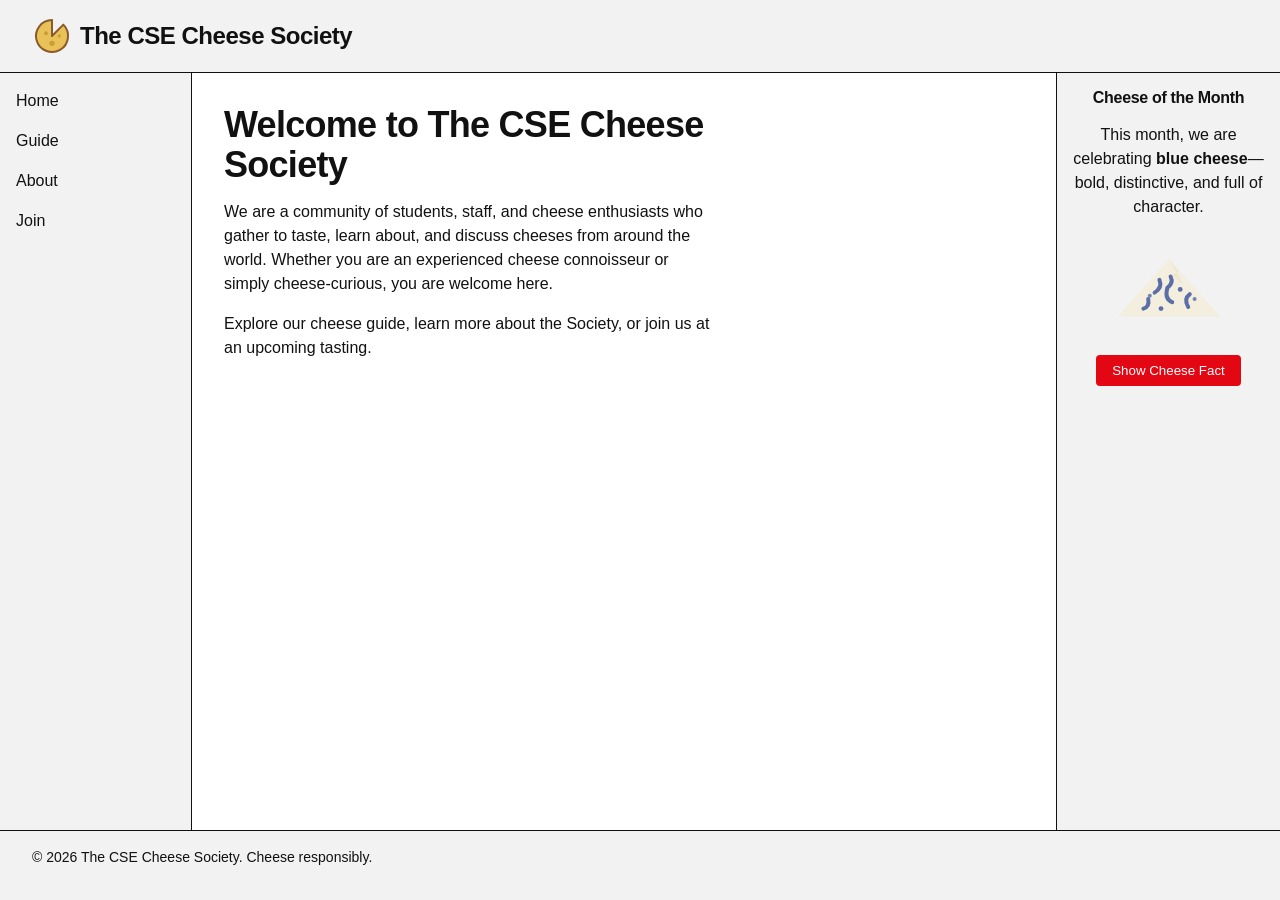
<file: index.html>
<!DOCTYPE html>
<html lang="en">
<head>
  <meta charset="utf-8">
  <meta name="viewport" content="width=device-width, initial-scale=1">
  <title>The CSE Cheese Society</title>
  <meta name="description" content="The CSE Cheese Society — a community of cheese enthusiasts at CSE. Taste, learn, and discuss cheeses from around the world.">
  <link rel="stylesheet" href="styles/tokens.css">
  <link rel="stylesheet" href="styles/global.css">
  <link rel="stylesheet" href="styles/site.css">
  <link rel="stylesheet" href="styles/home.css">
</head>
<body>
  <header>
    <div class="logo">
      <img src="images/logo.svg" alt="CSE Cheese Society logo">
      <h1>The CSE Cheese Society</h1>
    </div>
  </header>

  <nav>
    <ul>
      <li><a href="index.html">Home</a></li>
      <li><a href="guide/index.html">Guide</a></li>
      <li><a href="about.html">About</a></li>
      <li><a href="join.html">Join</a></li>
    </ul>
  </nav>

  <main>
    <h2>Welcome to The CSE Cheese Society</h2>
    <p>We are a community of students, staff, and cheese enthusiasts who gather to taste, learn about, and discuss cheeses from around the world. Whether you are an experienced cheese connoisseur or simply cheese-curious, you are welcome here.</p>
    <p>Explore our cheese guide, learn more about the Society, or join us at an upcoming tasting.</p>
  </main>

  <aside>
    <h3>Cheese of the Month</h3>
    <p>This month, we are celebrating <strong>blue cheese</strong>—bold, distinctive, and full of character.</p>
    <img src="images/cheese-blue.svg" alt="Blue cheese illustration" class="cheese-month">
    <button commandfor="cheese-fact" command="toggle-popover" class="fact-btn">
      Show Cheese Fact
    </button>
    <div id="cheese-fact" popover>
      <p><strong>Cheese Fact:</strong> Cheese is one of the world's oldest prepared foods, with evidence of cheesemaking dating back thousands of years.</p>
    </div>
  </aside>

  <footer>
    <p>&copy; 2026 The CSE Cheese Society. Cheese responsibly.</p>
  </footer>
</body>
</html>
</file>
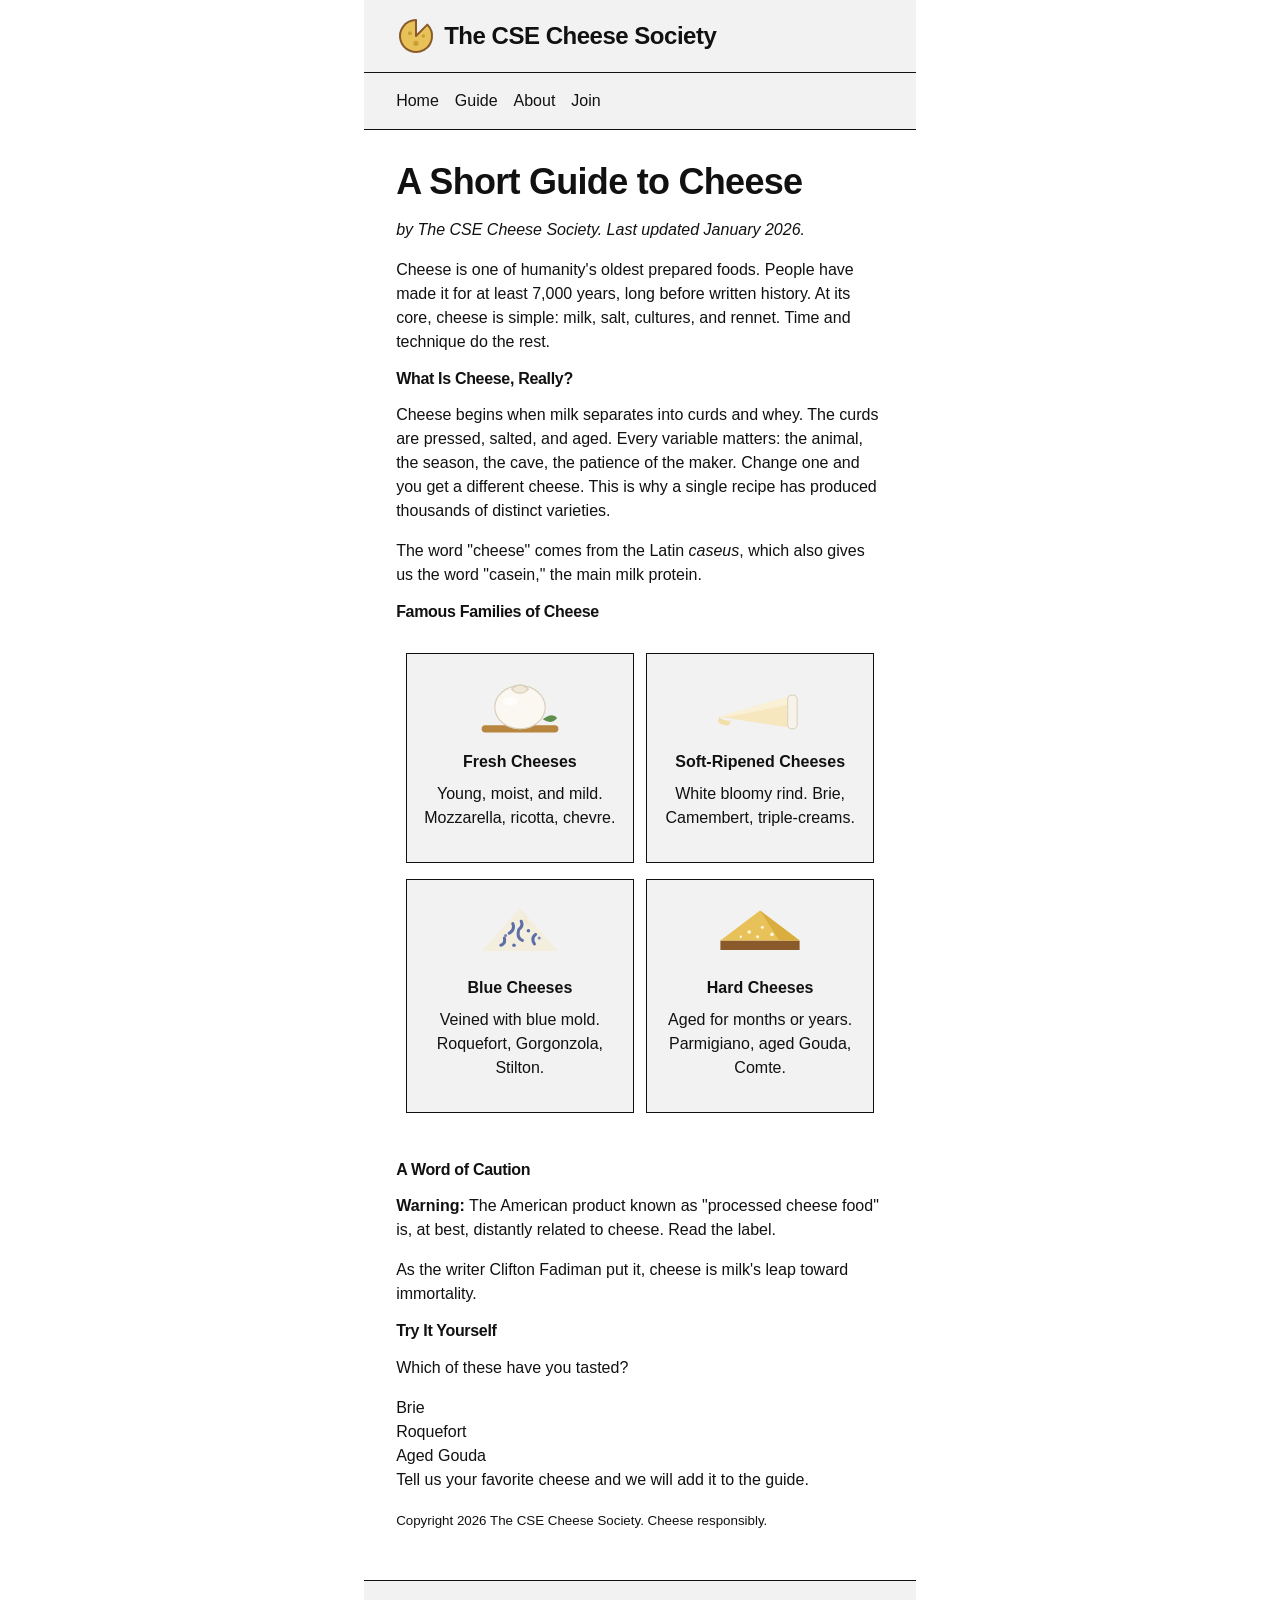
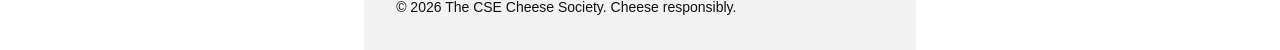
<file: guide/index.html>
<!DOCTYPE html>
<html lang="en">
<head>
  <meta charset="utf-8">
  <meta name="viewport" content="width=device-width, initial-scale=1">
  <title>A Short Guide to Cheese — CSE Cheese Society</title>
  <meta name="description" content="A short guide to cheese by The CSE Cheese Society — fresh, soft-ripened, blue, and hard cheeses.">
  <link rel="stylesheet" href="../styles/tokens.css">
  <link rel="stylesheet" href="../styles/global.css">
  <link rel="stylesheet" href="../styles/site.css">
  <link rel="stylesheet" href="../styles/guide.css">
</head>
<body>
  <header>
    <div class="logo">
      <img src="../images/logo.svg" alt="CSE Cheese Society logo">
      <h1>The CSE Cheese Society</h1>
    </div>
  </header>

  <nav>
    <ul>
      <li><a href="../index.html">Home</a></li>
      <li><a href="index.html">Guide</a></li>
      <li><a href="../about.html">About</a></li>
      <li><a href="../join.html">Join</a></li>
    </ul>
  </nav>

  <main>
    <h2>A Short Guide to Cheese</h2>
    <p><em>by The CSE Cheese Society. Last updated January 2026.</em></p>

    <p>Cheese is one of humanity's oldest prepared foods. People have made it for at least 7,000 years, long before written history. At its core, cheese is simple: milk, salt, cultures, and rennet. Time and technique do the rest.</p>

    <h3>What Is Cheese, Really?</h3>
    <p>Cheese begins when milk separates into curds and whey. The curds are pressed, salted, and aged. Every variable matters: the animal, the season, the cave, the patience of the maker. Change one and you get a different cheese. This is why a single recipe has produced thousands of distinct varieties.</p>
    <p>The word "cheese" comes from the Latin <em>caseus</em>, which also gives us the word "casein," the main milk protein.</p>

    <h3>Famous Families of Cheese</h3>

    <div class="family-grid">
      <div class="family-card">
        <img src="../images/cheese-fresh.svg" alt="Fresh cheese illustration" class="family-image" id="img-fresh">
        <h4><a href="fresh.html">Fresh Cheeses</a></h4>
        <p>Young, moist, and mild. Mozzarella, ricotta, chevre.</p>
      </div>

      <div class="family-card">
        <img src="../images/cheese-soft.svg" alt="Soft-ripened cheese illustration" class="family-image" id="img-soft">
        <h4><a href="soft.html">Soft-Ripened Cheeses</a></h4>
        <p>White bloomy rind. Brie, Camembert, triple-creams.</p>
      </div>

      <div class="family-card">
        <img src="../images/cheese-blue.svg" alt="Blue cheese illustration" class="family-image" id="img-blue">
        <h4><a href="blue.html">Blue Cheeses</a></h4>
        <p>Veined with blue mold. Roquefort, Gorgonzola, Stilton.</p>
      </div>

      <div class="family-card">
        <img src="../images/cheese-hard.svg" alt="Hard cheese illustration" class="family-image" id="img-hard">
        <h4><a href="hard.html">Hard Cheeses</a></h4>
        <p>Aged for months or years. Parmigiano, aged Gouda, Comte.</p>
      </div>
    </div>

    <h3>A Word of Caution</h3>
    <p><strong>Warning:</strong> The American product known as "processed cheese food" is, at best, distantly related to cheese. Read the label.</p>

    <p>As the writer Clifton Fadiman put it, cheese is milk's leap toward immortality.</p>

    <h3>Try It Yourself</h3>
    <p>Which of these have you tasted?</p>
    <ul>
      <li>Brie</li>
      <li>Roquefort</li>
      <li>Aged Gouda</li>
    </ul>
    <p>Tell us your favorite cheese and we will add it to the guide.</p>

    <p><small>Copyright 2026 The CSE Cheese Society. Cheese responsibly.</small></p>
  </main>

  <footer>
    <p>&copy; 2026 The CSE Cheese Society. Cheese responsibly.</p>
  </footer>
</body>
</html>
</file>
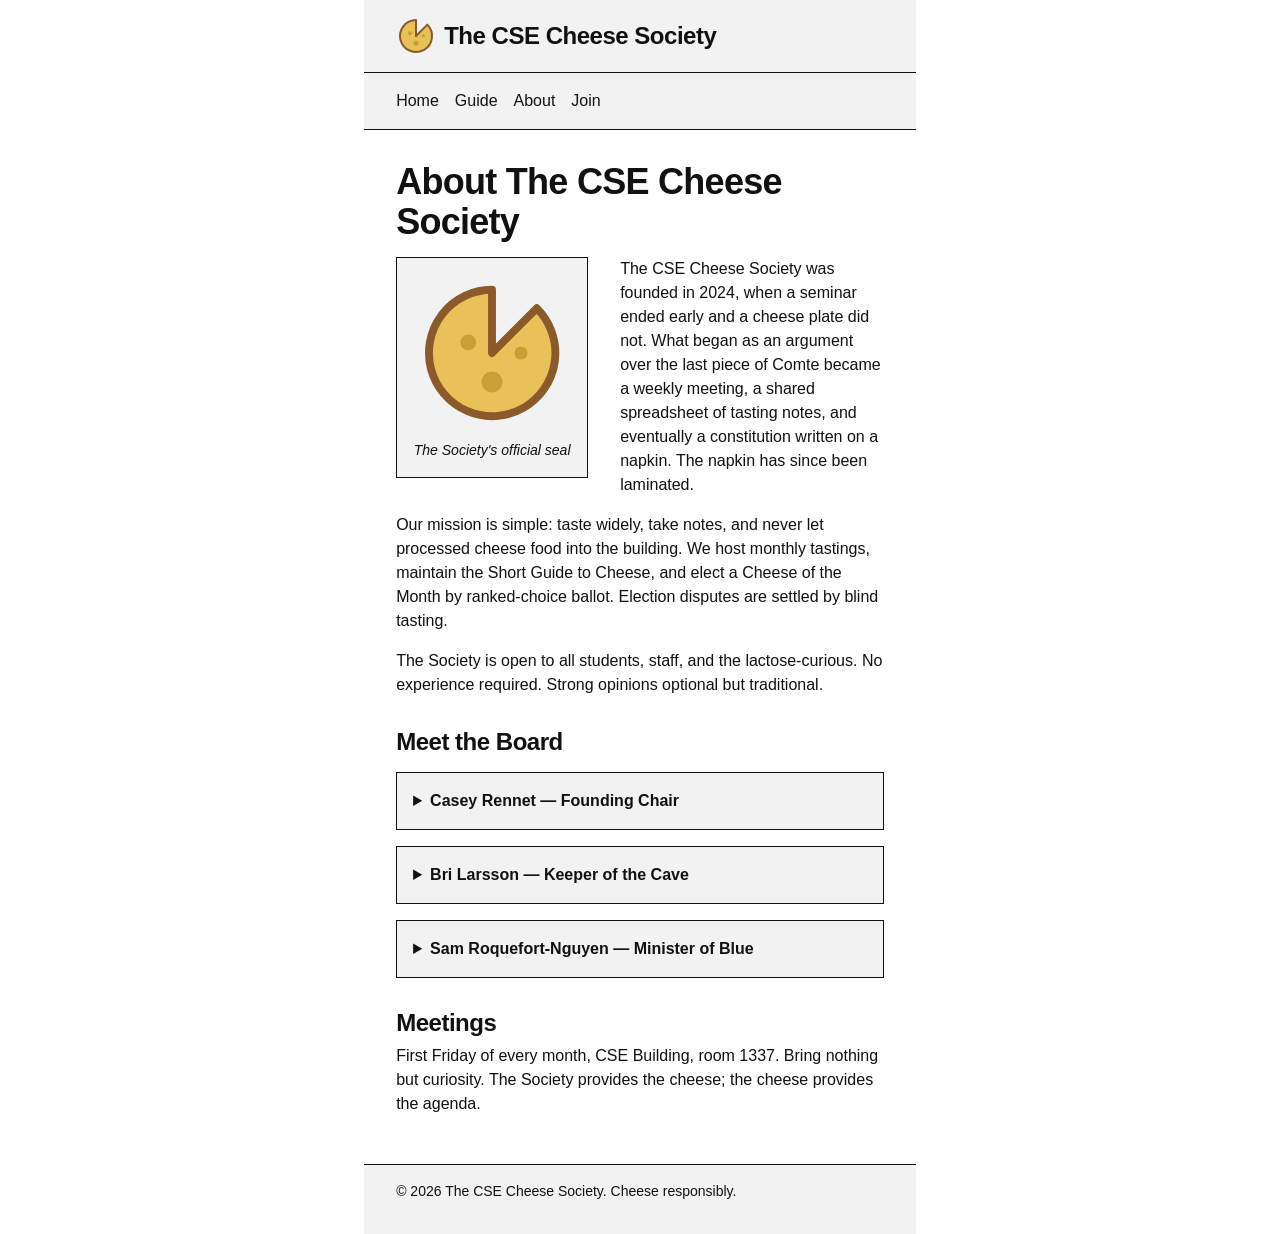
<file: about.html>
<!DOCTYPE html>
<html lang="en">
<head>
  <meta charset="utf-8">
  <meta name="viewport" content="width=device-width, initial-scale=1">
  <title>About The CSE Cheese Society</title>
  <meta name="description" content="About The CSE Cheese Society — history, mission, and the board members.">
  <link rel="stylesheet" href="styles/tokens.css">
  <link rel="stylesheet" href="styles/global.css">
  <link rel="stylesheet" href="styles/site.css">
  <link rel="stylesheet" href="styles/about.css">
</head>
<body>
  <header>
    <div class="logo">
      <img src="images/logo.svg" alt="CSE Cheese Society logo">
      <h1>The CSE Cheese Society</h1>
    </div>
  </header>

  <nav>
    <ul>
      <li><a href="index.html">Home</a></li>
      <li><a href="guide/index.html">Guide</a></li>
      <li><a href="about.html">About</a></li>
      <li><a href="join.html">Join</a></li>
    </ul>
  </nav>

  <main>
    <article>
      <h2>About The CSE Cheese Society</h2>

      <figure class="float-figure">
        <img src="images/logo.svg" alt="CSE Cheese Society logo" class="logo-about">
        <figcaption>The Society's official seal</figcaption>
      </figure>

      <p>The CSE Cheese Society was founded in 2024, when a seminar ended early and a cheese plate did not. What began as an argument over the last piece of Comte became a weekly meeting, a shared spreadsheet of tasting notes, and eventually a constitution written on a napkin. The napkin has since been laminated.</p>

      <p>Our mission is simple: taste widely, take notes, and never let processed cheese food into the building. We host monthly tastings, maintain the Short Guide to Cheese, and elect a Cheese of the Month by ranked-choice ballot. Election disputes are settled by blind tasting.</p>

      <p>The Society is open to all students, staff, and the lactose-curious. No experience required. Strong opinions optional but traditional.</p>

      <h3>Meet the Board</h3>

      <details>
        <summary><strong>Casey Rennet</strong> — Founding Chair</summary>
        <p>Casey once drove four hours for a cheese that turned out to be sold out, and describes the trip as "still worth it." Responsible for the napkin constitution. Favorite family: hard. Favorite cheese: a five-year Gouda "that changed my life."</p>
      </details>

      <details>
        <summary><strong>Bri Larsson</strong> — Keeper of the Cave</summary>
        <p>Bri manages the Society's aging fridge (a mini-fridge, lovingly mislabeled "THE CAVE") and its strict humidity log. Favorite family: soft-ripened. Position on rinds: eat them, always, no exceptions.</p>
      </details>

      <details>
        <summary><strong>Sam Roquefort-Nguyen</strong> — Minister of Blue</summary>
        <p>Sam claims no relation to the village of Roquefort-sur-Soulzon but has never provided documentation either way. Runs the annual "Blue Cheese Amnesty" where skeptics get one supervised second chance. Favorite cheese: Stilton, at midnight, with port.</p>
      </details>

      <h3>Meetings</h3>
      <p>First Friday of every month, CSE Building, room 1337. Bring nothing but curiosity. The Society provides the cheese; the cheese provides the agenda.</p>
    </article>
  </main>

  <footer>
    <p>&copy; 2026 The CSE Cheese Society. Cheese responsibly.</p>
  </footer>
</body>
</html>
</file>
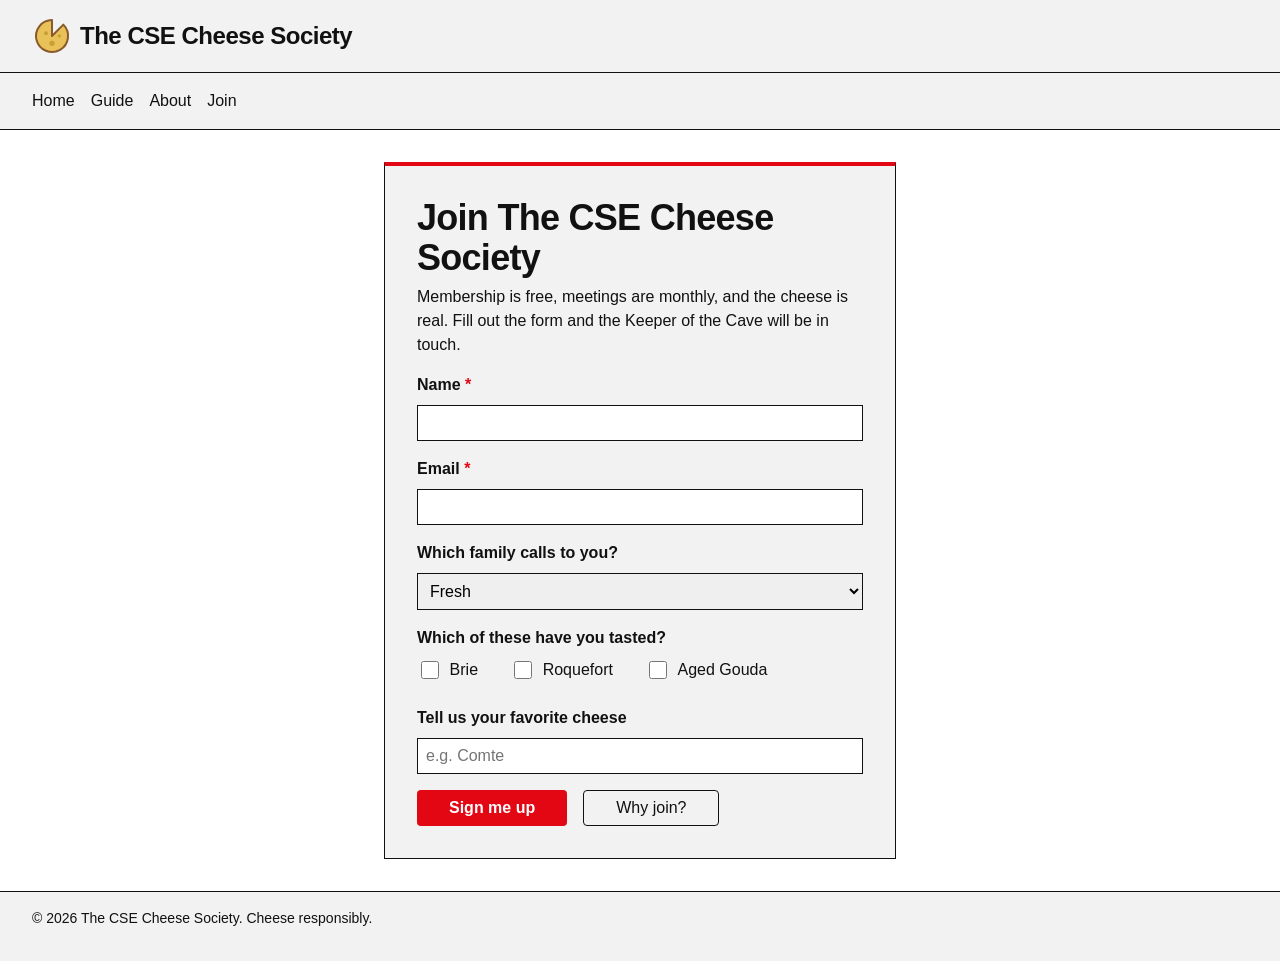
<file: join.html>
<!DOCTYPE html>
<html lang="en">
<head>
  <meta charset="utf-8">
  <meta name="viewport" content="width=device-width, initial-scale=1">
  <title>Join The CSE Cheese Society</title>
  <meta name="description" content="Join The CSE Cheese Society — free membership, monthly tastings, and real cheese.">
  <link rel="stylesheet" href="styles/tokens.css">
  <link rel="stylesheet" href="styles/global.css">
  <link rel="stylesheet" href="styles/site.css">
  <link rel="stylesheet" href="styles/join.css">
</head>
<body>
  <header>
    <div class="logo">
      <img src="images/logo.svg" alt="CSE Cheese Society logo">
      <h1>The CSE Cheese Society</h1>
    </div>
  </header>

  <nav>
    <ul>
      <li><a href="index.html">Home</a></li>
      <li><a href="guide/index.html">Guide</a></li>
      <li><a href="about.html">About</a></li>
      <li><a href="join.html">Join</a></li>
    </ul>
  </nav>

  <main>
    <section class="form-card">
      <h2>Join The CSE Cheese Society</h2>
      <p>Membership is free, meetings are monthly, and the cheese is real. Fill out the form and the Keeper of the Cave will be in touch.</p>

      <form>
        <div class="form-group">
          <label for="name">Name <span class="required">*</span></label>
          <input type="text" id="name" name="name" required>
        </div>

        <div class="form-group">
          <label for="email">Email <span class="required">*</span></label>
          <input type="email" id="email" name="email" required>
        </div>

        <div class="form-group">
          <label for="family">Which family calls to you?</label>
          <select id="family" name="family">
            <option value="fresh">Fresh</option>
            <option value="soft">Soft-ripened</option>
            <option value="blue">Blue</option>
            <option value="hard">Hard</option>
            <option value="undecided">Undecided — that's why I'm here</option>
          </select>
        </div>

        <div class="form-group">
          <label>Which of these have you tasted?</label>
          <div class="checkbox-group">
            <label><input type="checkbox" name="tasted" value="brie"> Brie</label>
            <label><input type="checkbox" name="tasted" value="roquefort"> Roquefort</label>
            <label><input type="checkbox" name="tasted" value="aged-gouda"> Aged Gouda</label>
          </div>
        </div>

        <div class="form-group">
          <label for="favorite">Tell us your favorite cheese</label>
          <input type="text" id="favorite" name="favorite" placeholder="e.g. Comte">
        </div>

        <div class="form-actions">
          <button type="submit" class="btn-primary">Sign me up</button>
          <button type="button" commandfor="why-join-dialog" command="show-modal" class="btn-secondary">Why join?</button>
        </div>
      </form>
    </section>

    <dialog id="why-join-dialog">
      <h2>Why join?</h2>
      <ul>
        <li><strong>Monthly tastings.</strong> The Society buys the cheese. You bring opinions.</li>
        <li><strong>Voting rights</strong> in the Cheese of the Month election.</li>
        <li>Access to <strong>THE CAVE</strong> (a mini-fridge, but a very serious one).</li>
        <li>A laminated membership card featuring the cheese of your choice.</li>
        <li>Amnesty program for recovering blue-cheese skeptics.</li>
      </ul>
      <div class="dialog-actions">
        <button commandfor="why-join-dialog" command="close" class="btn-primary">I'm convinced</button>
      </div>
    </dialog>
  </main>

  <footer>
    <p>&copy; 2026 The CSE Cheese Society. Cheese responsibly.</p>
  </footer>
</body>
</html>
</file>
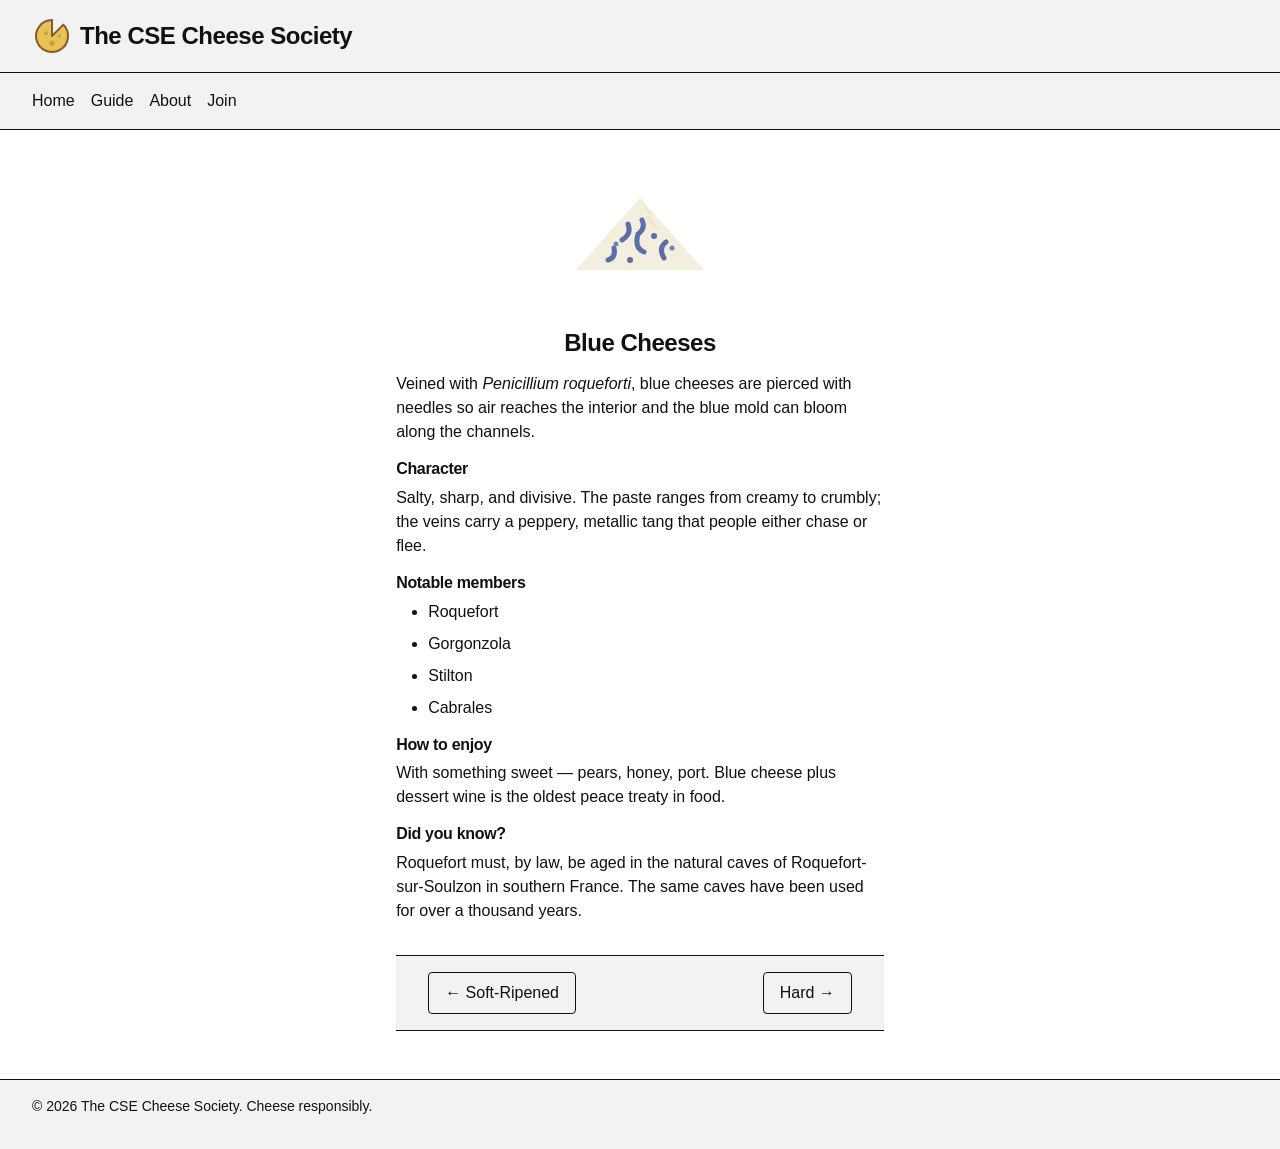
<file: guide/blue.html>
<!DOCTYPE html>
<html lang="en">
<head>
  <meta charset="utf-8">
  <meta name="viewport" content="width=device-width, initial-scale=1">
  <title>Blue Cheeses — CSE Cheese Society Guide</title>
  <meta name="description" content="Blue cheeses — veined with Penicillium roqueforti. Roquefort, Gorgonzola, Stilton.">
  <link rel="stylesheet" href="../styles/tokens.css">
  <link rel="stylesheet" href="../styles/global.css">
  <link rel="stylesheet" href="../styles/site.css">
  <link rel="stylesheet" href="../styles/family.css">
</head>
<body>
  <header>
    <div class="logo">
      <img src="../images/logo.svg" alt="CSE Cheese Society logo">
      <h1>The CSE Cheese Society</h1>
    </div>
  </header>

  <nav>
    <ul>
      <li><a href="../index.html">Home</a></li>
      <li><a href="index.html">Guide</a></li>
      <li><a href="../about.html">About</a></li>
      <li><a href="../join.html">Join</a></li>
    </ul>
  </nav>

  <main>
    <article>
      <img src="../images/cheese-blue.svg" alt="Blue cheese illustration" class="hero-image" id="hero-blue">
      <h2>Blue Cheeses</h2>

      <p>Veined with <em>Penicillium roqueforti</em>, blue cheeses are pierced with needles so air reaches the interior and the blue mold can bloom along the channels.</p>

      <h3>Character</h3>
      <p>Salty, sharp, and divisive. The paste ranges from creamy to crumbly; the veins carry a peppery, metallic tang that people either chase or flee.</p>

      <h3>Notable members</h3>
      <ul>
        <li>Roquefort</li>
        <li>Gorgonzola</li>
        <li>Stilton</li>
        <li>Cabrales</li>
      </ul>

      <h3>How to enjoy</h3>
      <p>With something sweet — pears, honey, port. Blue cheese plus dessert wine is the oldest peace treaty in food.</p>

      <h3>Did you know?</h3>
      <p>Roquefort must, by law, be aged in the natural caves of Roquefort-sur-Soulzon in southern France. The same caves have been used for over a thousand years.</p>

      <nav class="family-nav">
        <a href="soft.html">&larr; Soft-Ripened</a>
        <a href="hard.html">Hard &rarr;</a>
      </nav>
    </article>
  </main>

  <footer>
    <p>&copy; 2026 The CSE Cheese Society. Cheese responsibly.</p>
  </footer>
</body>
</html>
</file>
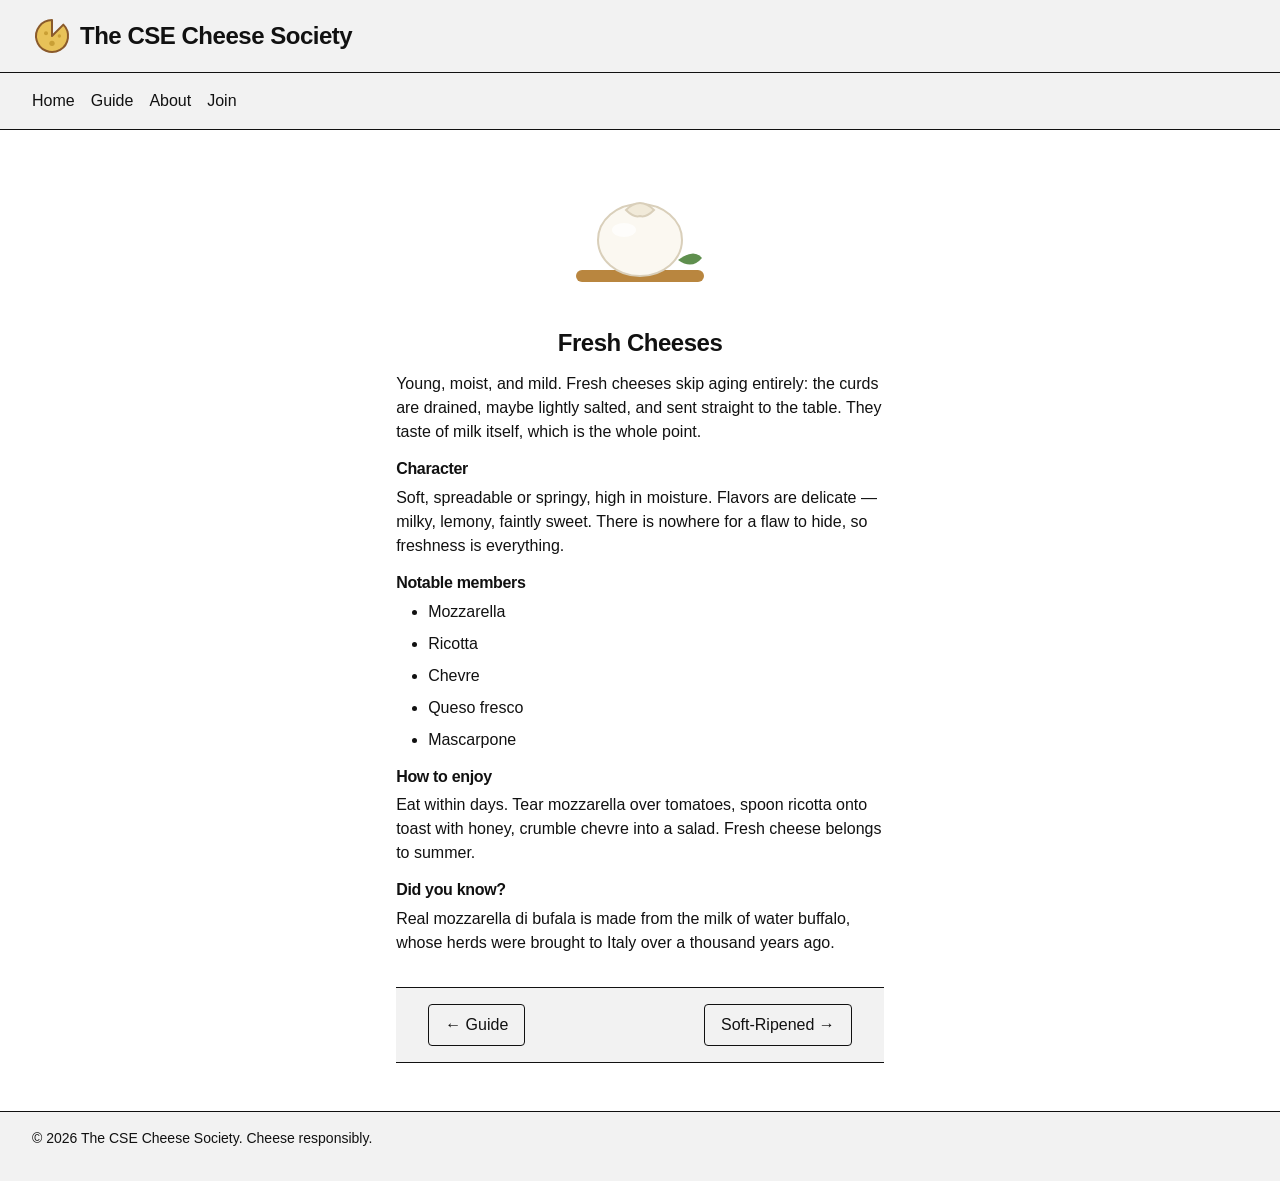
<file: guide/fresh.html>
<!DOCTYPE html>
<html lang="en">
<head>
  <meta charset="utf-8">
  <meta name="viewport" content="width=device-width, initial-scale=1">
  <title>Fresh Cheeses — CSE Cheese Society Guide</title>
  <meta name="description" content="Fresh cheeses — young, moist, and mild. Mozzarella, ricotta, chevre, and more.">
  <link rel="stylesheet" href="../styles/tokens.css">
  <link rel="stylesheet" href="../styles/global.css">
  <link rel="stylesheet" href="../styles/site.css">
  <link rel="stylesheet" href="../styles/family.css">
</head>
<body>
  <header>
    <div class="logo">
      <img src="../images/logo.svg" alt="CSE Cheese Society logo">
      <h1>The CSE Cheese Society</h1>
    </div>
  </header>

  <nav>
    <ul>
      <li><a href="../index.html">Home</a></li>
      <li><a href="index.html">Guide</a></li>
      <li><a href="../about.html">About</a></li>
      <li><a href="../join.html">Join</a></li>
    </ul>
  </nav>

  <main>
    <article>
      <img src="../images/cheese-fresh.svg" alt="Fresh cheese illustration" class="hero-image" id="hero-fresh">
      <h2>Fresh Cheeses</h2>

      <p>Young, moist, and mild. Fresh cheeses skip aging entirely: the curds are drained, maybe lightly salted, and sent straight to the table. They taste of milk itself, which is the whole point.</p>

      <h3>Character</h3>
      <p>Soft, spreadable or springy, high in moisture. Flavors are delicate — milky, lemony, faintly sweet. There is nowhere for a flaw to hide, so freshness is everything.</p>

      <h3>Notable members</h3>
      <ul>
        <li>Mozzarella</li>
        <li>Ricotta</li>
        <li>Chevre</li>
        <li>Queso fresco</li>
        <li>Mascarpone</li>
      </ul>

      <h3>How to enjoy</h3>
      <p>Eat within days. Tear mozzarella over tomatoes, spoon ricotta onto toast with honey, crumble chevre into a salad. Fresh cheese belongs to summer.</p>

      <h3>Did you know?</h3>
      <p>Real mozzarella di bufala is made from the milk of water buffalo, whose herds were brought to Italy over a thousand years ago.</p>

      <nav class="family-nav">
        <a href="index.html">&larr; Guide</a>
        <a href="soft.html">Soft-Ripened &rarr;</a>
      </nav>
    </article>
  </main>

  <footer>
    <p>&copy; 2026 The CSE Cheese Society. Cheese responsibly.</p>
  </footer>
</body>
</html>
</file>
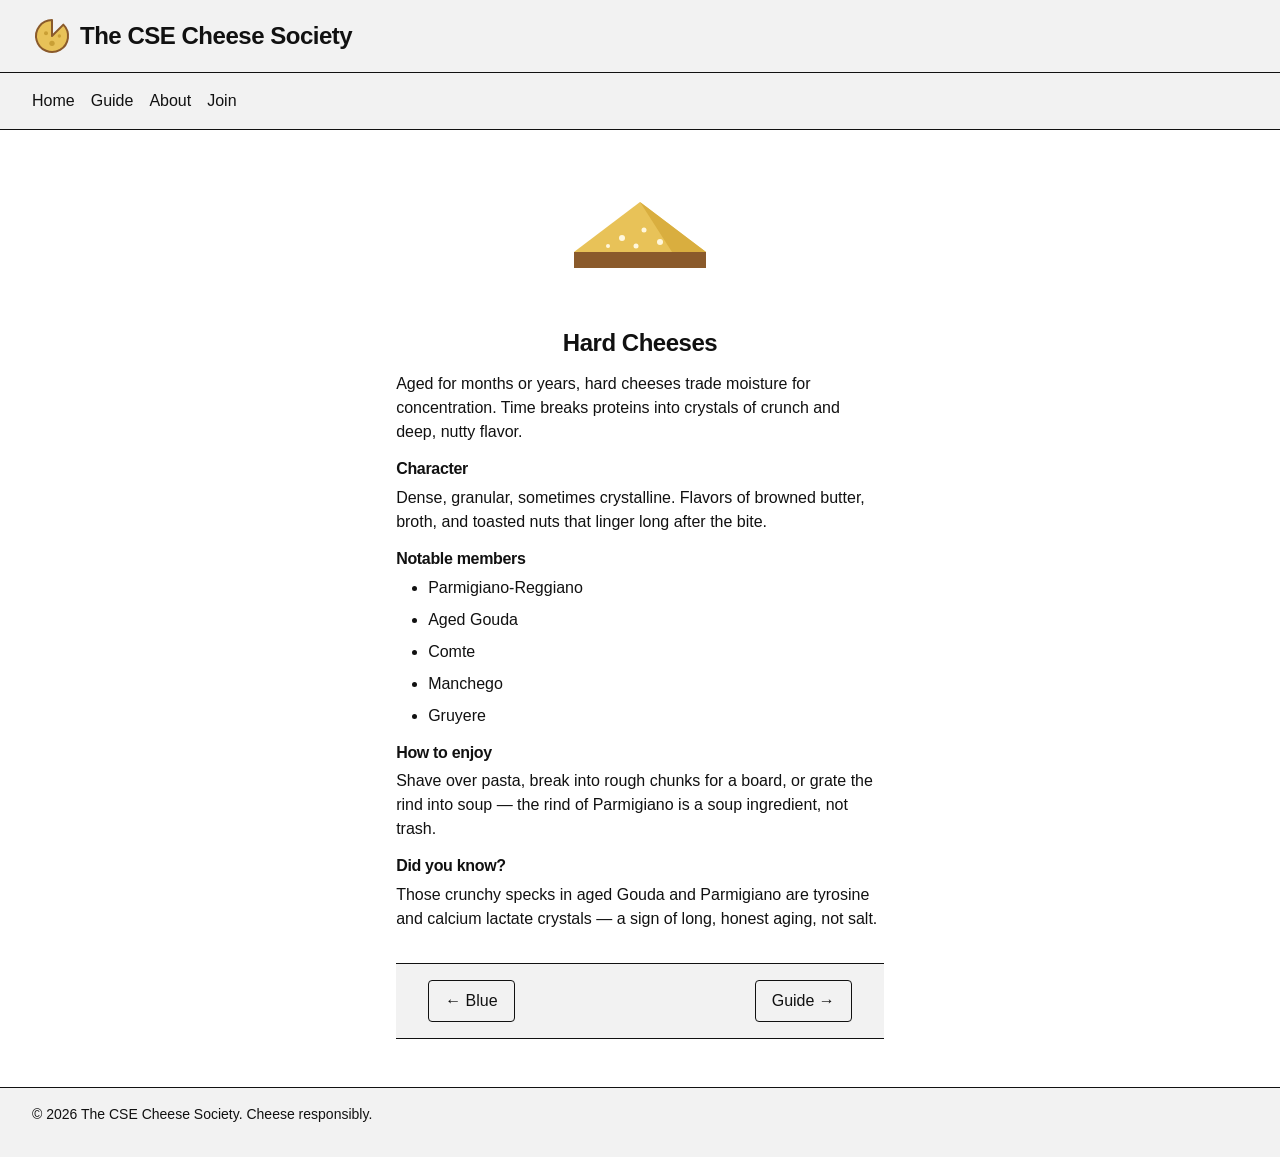
<file: guide/hard.html>
<!DOCTYPE html>
<html lang="en">
<head>
  <meta charset="utf-8">
  <meta name="viewport" content="width=device-width, initial-scale=1">
  <title>Hard Cheeses — CSE Cheese Society Guide</title>
  <meta name="description" content="Hard cheeses — aged for months or years. Parmigiano, aged Gouda, Comte, Manchego.">
  <link rel="stylesheet" href="../styles/tokens.css">
  <link rel="stylesheet" href="../styles/global.css">
  <link rel="stylesheet" href="../styles/site.css">
  <link rel="stylesheet" href="../styles/family.css">
</head>
<body>
  <header>
    <div class="logo">
      <img src="../images/logo.svg" alt="CSE Cheese Society logo">
      <h1>The CSE Cheese Society</h1>
    </div>
  </header>

  <nav>
    <ul>
      <li><a href="../index.html">Home</a></li>
      <li><a href="index.html">Guide</a></li>
      <li><a href="../about.html">About</a></li>
      <li><a href="../join.html">Join</a></li>
    </ul>
  </nav>

  <main>
    <article>
      <img src="../images/cheese-hard.svg" alt="Hard cheese illustration" class="hero-image" id="hero-hard">
      <h2>Hard Cheeses</h2>

      <p>Aged for months or years, hard cheeses trade moisture for concentration. Time breaks proteins into crystals of crunch and deep, nutty flavor.</p>

      <h3>Character</h3>
      <p>Dense, granular, sometimes crystalline. Flavors of browned butter, broth, and toasted nuts that linger long after the bite.</p>

      <h3>Notable members</h3>
      <ul>
        <li>Parmigiano-Reggiano</li>
        <li>Aged Gouda</li>
        <li>Comte</li>
        <li>Manchego</li>
        <li>Gruyere</li>
      </ul>

      <h3>How to enjoy</h3>
      <p>Shave over pasta, break into rough chunks for a board, or grate the rind into soup — the rind of Parmigiano is a soup ingredient, not trash.</p>

      <h3>Did you know?</h3>
      <p>Those crunchy specks in aged Gouda and Parmigiano are tyrosine and calcium lactate crystals — a sign of long, honest aging, not salt.</p>

      <nav class="family-nav">
        <a href="blue.html">&larr; Blue</a>
        <a href="index.html">Guide &rarr;</a>
      </nav>
    </article>
  </main>

  <footer>
    <p>&copy; 2026 The CSE Cheese Society. Cheese responsibly.</p>
  </footer>
</body>
</html>
</file>
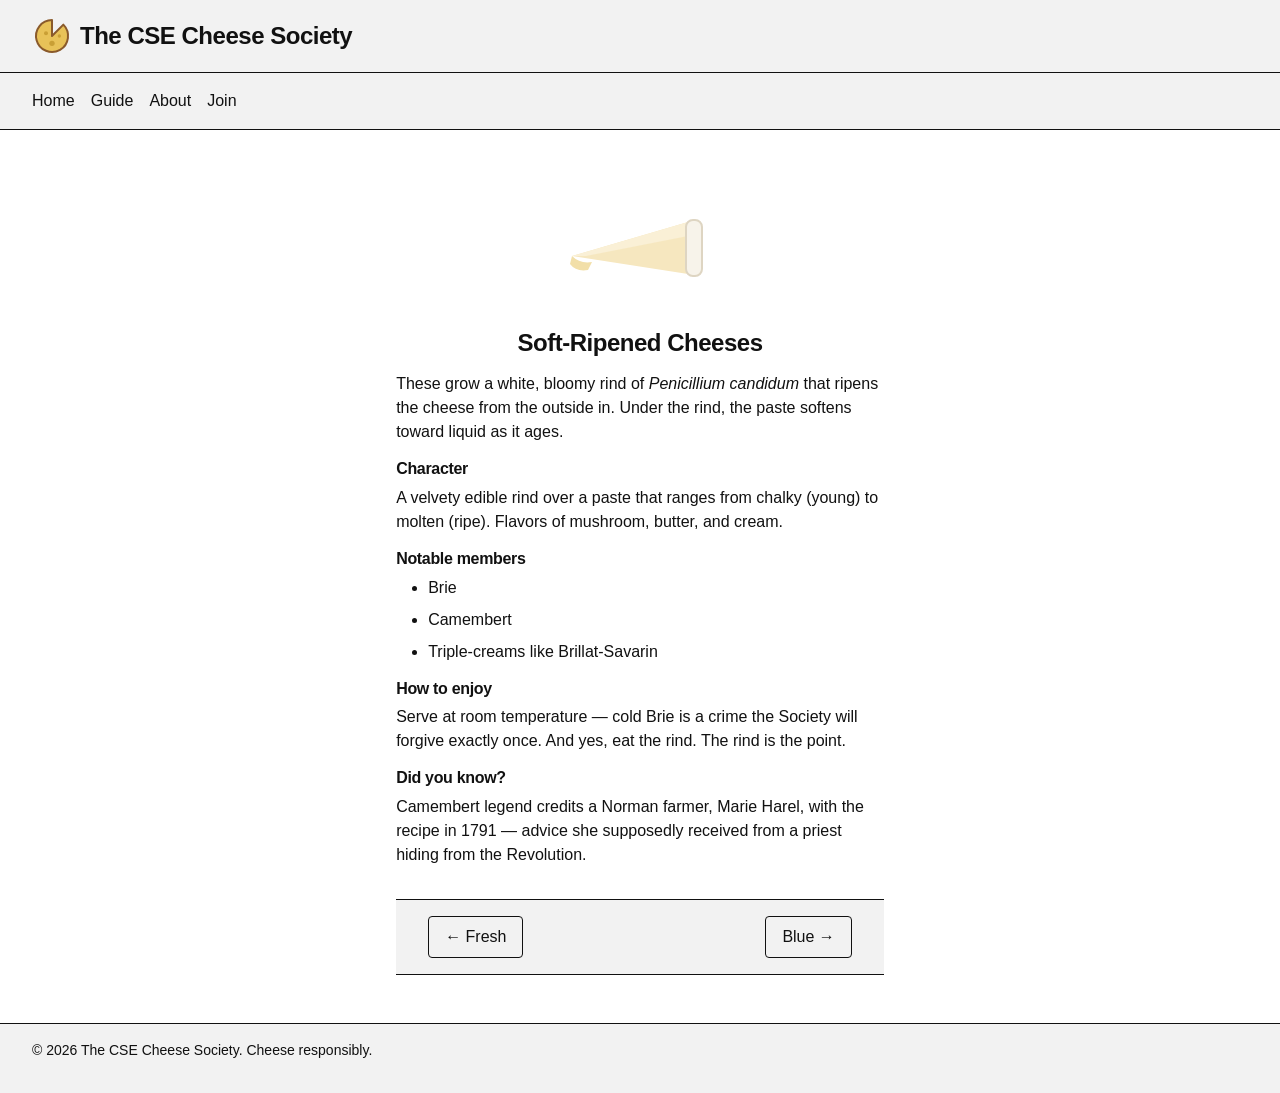
<file: guide/soft.html>
<!DOCTYPE html>
<html lang="en">
<head>
  <meta charset="utf-8">
  <meta name="viewport" content="width=device-width, initial-scale=1">
  <title>Soft-Ripened Cheeses — CSE Cheese Society Guide</title>
  <meta name="description" content="Soft-ripened cheeses — white bloomy rind. Brie, Camembert, and triple-creams.">
  <link rel="stylesheet" href="../styles/tokens.css">
  <link rel="stylesheet" href="../styles/global.css">
  <link rel="stylesheet" href="../styles/site.css">
  <link rel="stylesheet" href="../styles/family.css">
</head>
<body>
  <header>
    <div class="logo">
      <img src="../images/logo.svg" alt="CSE Cheese Society logo">
      <h1>The CSE Cheese Society</h1>
    </div>
  </header>

  <nav>
    <ul>
      <li><a href="../index.html">Home</a></li>
      <li><a href="index.html">Guide</a></li>
      <li><a href="../about.html">About</a></li>
      <li><a href="../join.html">Join</a></li>
    </ul>
  </nav>

  <main>
    <article>
      <img src="../images/cheese-soft.svg" alt="Soft-ripened cheese illustration" class="hero-image" id="hero-soft">
      <h2>Soft-Ripened Cheeses</h2>

      <p>These grow a white, bloomy rind of <em>Penicillium candidum</em> that ripens the cheese from the outside in. Under the rind, the paste softens toward liquid as it ages.</p>

      <h3>Character</h3>
      <p>A velvety edible rind over a paste that ranges from chalky (young) to molten (ripe). Flavors of mushroom, butter, and cream.</p>

      <h3>Notable members</h3>
      <ul>
        <li>Brie</li>
        <li>Camembert</li>
        <li>Triple-creams like Brillat-Savarin</li>
      </ul>

      <h3>How to enjoy</h3>
      <p>Serve at room temperature — cold Brie is a crime the Society will forgive exactly once. And yes, eat the rind. The rind is the point.</p>

      <h3>Did you know?</h3>
      <p>Camembert legend credits a Norman farmer, Marie Harel, with the recipe in 1791 — advice she supposedly received from a priest hiding from the Revolution.</p>

      <nav class="family-nav">
        <a href="fresh.html">&larr; Fresh</a>
        <a href="blue.html">Blue &rarr;</a>
      </nav>
    </article>
  </main>

  <footer>
    <p>&copy; 2026 The CSE Cheese Society. Cheese responsibly.</p>
  </footer>
</body>
</html>
</file>
<file: styles/tokens.css>
/* Design tokens only — no layout, no selectors beyond :root. */
:root {
  /* color */
  --ink: #111;
  --paper: #fff;
  --panel: #f2f2f2;
  --accent: #e30613;

  /* space */
  --space-1: 0.5rem;
  --space-2: 1rem;
  --space-3: 2rem;
  --space-4: 4rem;

  /* border */
  --border-style: solid;
  --border-width: 1px;
  --rule-width: 4px;
  --underline-width: 2px;
  --border: var(--border-width) var(--border-style) var(--ink);
  --rule: var(--rule-width) var(--border-style) var(--accent);

  /* type */
  --text-s: 0.875rem;
  --text-m: 1rem;
  --text-l: 1.5rem;
  --text-xl: 2.25rem;

  /* line length */
  --measure: 62ch;
}
</file>
<file: styles/global.css>
/* Reset, type, and color only — never layout */
@layer reset, base;

@layer reset {
  * {
    box-sizing: border-box;
  }

  body,
  figure,
  h1,
  h2,
  h3,
  p,
  ul,
  ol {
    margin: 0;
  }

  ul,
  ol {
    padding: 0;
    list-style: none;
  }
}

@layer base {
  body {
    background: var(--paper);
    color: var(--ink);
    font-family: "Helvetica Neue", Helvetica, Arial, sans-serif;
    font-size: var(--text-m);
    line-height: 1.5;
  }

  h1,
  h2,
  h3 {
    margin-block: 0 var(--space-2);
    line-height: 1.1;
    letter-spacing: -0.02em;
  }

  h1 {
    font-size: var(--text-xl);
  }
  h2 {
    font-size: var(--text-l);
  }
  h3 {
    font-size: var(--text-m);
  }

  p {
    margin-block: 0 var(--space-2);
  }

  a {
    color: var(--ink);
    text-decoration-color: var(--accent);
    text-decoration-thickness: var(--underline-width);
  }

  a:hover {
    color: var(--accent);
  }

  code {
    font-family: ui-monospace, "SF Mono", Menlo, monospace;
    font-size: 0.9em;
  }

  img {
    max-width: 100%;
    height: auto;
    display: block;
  }

  details summary {
    cursor: pointer;
    font-weight: 700;
  }

  dialog {
    max-width: 30rem;
    padding: var(--space-3);
    border: var(--border);
    border-radius: 0.25rem;
    background: var(--paper);
  }

  dialog::backdrop {
    background: rgba(0, 0, 0, 0.4);
  }
}
</file>
<file: styles/site.css>
/* Shared chrome: header, nav, footer, and view transitions */

/* Shared header/nav/footer styles - no layout here */
header {
  padding: var(--space-2) var(--space-3);
  border-block-end: var(--border);
  background: var(--panel);
}

header h1 {
  margin: 0;
  font-size: var(--text-l);
}

header .logo {
  display: flex;
  align-items: center;
  gap: var(--space-1);
}

header .logo img {
  height: 2.5rem;
  width: auto;
}

nav ul {
  display: flex;
  gap: var(--space-2);
  flex-wrap: wrap;
}

nav a {
  padding: var(--space-1) 0;
  text-decoration: none;
  font-weight: 500;
}

nav a:hover {
  text-decoration: underline;
}

footer {
  padding: var(--space-2) var(--space-3);
  border-block-start: var(--border);
  background: var(--panel);
  font-size: var(--text-s);
}

/* View transitions:    CSS validator may flag this as an error, but it's required for view transitions and works in Chrome */
@media (prefers-reduced-motion: no-preference) {
  @view-transition {
    navigation: auto;
  }
}
</file>
<file: styles/home.css>
/* Homepage — built from 09 grid holy grail */
body {
  display: grid;
  grid-template-areas:
    "header header header"
    "nav    main   aside"
    "footer footer footer";
  grid-template-columns: 12rem 1fr 14rem;
  grid-template-rows: auto 1fr auto;
  min-height: 100svh;
}

header {
  grid-area: header;
}

nav {
  grid-area: nav;
  padding: var(--space-2);
  border-inline-end: var(--border);
  background: var(--panel);
}

nav ul {
  flex-direction: column;
}

main {
  grid-area: main;
  padding: var(--space-3);
  max-width: var(--measure);
}

main h2 {
  font-size: var(--text-xl);
}

aside {
  grid-area: aside;
  padding: var(--space-2);
  border-inline-start: var(--border);
  background: var(--panel);
  display: flex;
  flex-direction: column;
  align-items: center;
  text-align: center;
}

aside h3 {
  font-size: var(--text-m);
}

footer {
  grid-area: footer;
}

/* Popover styling */
[popover] {
  border: var(--border);
  border-radius: 0.25rem;
  padding: var(--space-2);
  background: var(--paper);
  max-width: 24rem;
}

[popover]:popover-open {
  display: block;
}

.cheese-month {
  max-width: 8rem;
  margin: var(--space-1) auto;
}

.fact-btn {
  margin-top: var(--space-1);
  padding: var(--space-1) var(--space-2);
  background: var(--accent);
  color: var(--paper);
  border: none;
  border-radius: 0.25rem;
  cursor: pointer;
}

.fact-btn:hover {
  opacity: 0.85;
}

@media (max-width: 40rem) {
  body {
    grid-template-areas:
      "header"
      "nav"
      "main"
      "aside"
      "footer";
    grid-template-columns: 1fr;
    grid-template-rows: auto auto 1fr auto auto;
  }

  nav {
    border-inline-end: none;
    border-block-end: var(--border);
  }

  nav ul {
    flex-direction: row;
    justify-content: center;
  }

  aside {
    border-inline-start: none;
    border-block-start: var(--border);
  }
}
</file>
<file: styles/guide.css>
/* Guide page — built from 01-flow (normal flow only) */
body {
  max-width: var(--measure);
  margin-inline: auto;
  padding: 0 var(--space-3);
  display: block;
}

header {
  margin-inline: calc(-1 * var(--space-3));
  padding-inline: var(--space-3);
}

nav {
  margin-inline: calc(-1 * var(--space-3));
  padding: var(--space-2) var(--space-3);
  border-block-end: var(--border);
  background: var(--panel);
}

nav ul {
  flex-direction: row;
}

main {
  padding: var(--space-3) 0;
}

main h2 {
  font-size: var(--text-xl);
}

footer {
  margin-inline: calc(-1 * var(--space-3));
  padding-inline: var(--space-3);
}

.family-grid {
  margin-block: var(--space-3);
  text-align: center;
}

.family-card {
  display: inline-block;
  width: calc(50% - var(--space-2));
  margin: 0 var(--space-1) var(--space-2) 0;
  padding: var(--space-2);
  border: var(--border);
  text-align: center;
  background: var(--panel);
  vertical-align: top;
}

.family-card:nth-child(even) {
  margin-right: 0;
}

.family-card img {
  max-width: 6rem;
  margin: 0 auto var(--space-1);
  view-transition-name: auto; /* CSS validator may flag this as an error, but it's required for view transitions and works in Chrome */
}

.family-card h4 {
  margin-block: var(--space-1);
  font-size: var(--text-m);
}

.family-card h4 a {
  text-decoration: none;
}

.family-card h4 a:hover {
  text-decoration: underline;
}

@media (max-width: 40rem) {
  .family-card {
    display: block;
    width: 100%;
    margin: 0 0 var(--space-2) 0;
  }

  .family-card:nth-child(even) {
    margin-right: 0;
  }
}
</file>
<file: styles/about.css>
/* About page — built from 02-float */
body {
  max-width: var(--measure);
  margin-inline: auto;
  padding: 0 var(--space-3);
  display: block;
}

header {
  margin-inline: calc(-1 * var(--space-3));
  padding-inline: var(--space-3);
}

nav {
  margin-inline: calc(-1 * var(--space-3));
  padding: var(--space-2) var(--space-3);
  border-block-end: var(--border);
  background: var(--panel);
}

nav ul {
  flex-direction: row;
}

main {
  padding: var(--space-3) 0;
}

main h2 {
  font-size: var(--text-xl);
}

main h3 {
  font-size: var(--text-l);
  margin-block: var(--space-3) var(--space-1);
}

footer {
  margin-inline: calc(-1 * var(--space-3));
  padding-inline: var(--space-3);
}

.float-figure {
  float: left;
  width: 12rem;
  margin: 0 var(--space-3) var(--space-2) 0;
  padding: var(--space-2);
  border: var(--border);
  background: var(--panel);
  text-align: center;
}

.float-figure figcaption {
  margin-block-start: var(--space-1);
  font-size: var(--text-s);
  font-style: italic;
}

.logo-about {
  max-width: 10rem;
}

article::after {
  content: "";
  display: table;
  clear: both;
}

details {
  margin-block: var(--space-2);
  padding: var(--space-2);
  border: var(--border);
  background: var(--panel);
}

details summary {
  cursor: pointer;
}

details summary:hover {
  color: var(--accent);
}

details p {
  margin-block-start: var(--space-1);
  padding-block-start: var(--space-1);
  border-block-start: var(--border);
}

@media (max-width: 40rem) {
  .float-figure {
    float: none;
    width: 100%;
    margin: 0 0 var(--space-2);
  }

  nav ul {
    flex-wrap: wrap;
    justify-content: center;
  }
}
</file>
<file: styles/join.css>
/* Join page — built from 06-flex-page + 05-flex-centering */
body {
  display: flex;
  flex-direction: column;
  min-height: 100svh;
}

header {
  flex-shrink: 0;
}

nav {
  flex-shrink: 0;
  padding: var(--space-2) var(--space-3);
  border-block-end: var(--border);
  background: var(--panel);
}

nav ul {
  flex-direction: row;
}

main {
  flex: 1;
  display: flex;
  justify-content: center;
  align-items: center;
  padding: var(--space-3);
}

footer {
  flex-shrink: 0;
}

.form-card {
  max-width: 32rem;
  width: 100%;
  padding: var(--space-3);
  border: var(--border);
  border-block-start: var(--rule);
  background: var(--panel);
}

.form-card h2 {
  margin-block-end: var(--space-1);
  font-size: var(--text-xl);
}

.form-group {
  margin-block-end: var(--space-2);
}

.form-group label {
  display: block;
  font-weight: 600;
  margin-block-end: var(--space-1);
}

.form-group .required {
  color: var(--accent);
}

.form-group input,
.form-group select {
  width: 100%;
  padding: var(--space-1);
  border: var(--border);
  font-size: var(--text-m);
  font-family: inherit;
  box-sizing: border-box;
}

.form-group input:focus,
.form-group select:focus {
  outline: 2px solid var(--accent);
  outline-offset: 1px;
}

.checkbox-group {
  display: flex;
  flex-direction: column;
  gap: var(--space-1);
}

.checkbox-group label {
  font-weight: 400;
  display: inline-flex;
  align-items: center;
  gap: var(--space-1);
  font-size: var(--text-m);
  cursor: pointer;
  max-width: 100%;
}

.checkbox-group input[type="checkbox"] {
  flex-shrink: 0;
  width: 1.1rem;
  height: 1.1rem;
}

.form-actions {
  display: flex;
  gap: var(--space-2);
  flex-wrap: wrap;
  margin-block-start: var(--space-2);
}

.btn-primary {
  padding: var(--space-1) var(--space-3);
  background: var(--accent);
  color: var(--paper);
  border: none;
  border-radius: 0.25rem;
  font-size: var(--text-m);
  cursor: pointer;
  font-weight: 600;
}

.btn-primary:hover {
  opacity: 0.85;
}

.btn-secondary {
  padding: var(--space-1) var(--space-3);
  background: var(--panel);
  color: var(--ink);
  border: var(--border);
  border-radius: 0.25rem;
  font-size: var(--text-m);
  cursor: pointer;
}

.btn-secondary:hover {
  background: var(--paper);
}

/* Dialog styles */
dialog h2 {
  margin-block-end: var(--space-2);
}

dialog ul {
  list-style: disc;
  padding-inline-start: var(--space-3);
  margin-block: 0 var(--space-2);
}

dialog ul li {
  margin-block-end: var(--space-1);
}

.dialog-actions {
  display: flex;
  justify-content: flex-end;
  margin-block-start: var(--space-2);
}

/* ========================================
   RESPONSIVE STYLES
   ======================================== */

/* Mobile: Stack checkboxes vertically */
@media (max-width: 40rem) {
  nav ul {
    flex-wrap: wrap;
    justify-content: center;
  }

  .form-card {
    padding: var(--space-2);
  }

  .checkbox-group {
    display: flex;
    flex-direction: column;
    gap: var(--space-1);
    width: 100%;
  }

  .checkbox-group label {
    font-size: var(--text-s);
    display: flex;
    align-items: center;
    gap: var(--space-1);
    width: 100%;
    padding: var(--space-1) 0;
    word-break: break-word;
  }

  .checkbox-group input[type="checkbox"] {
    flex-shrink: 0;
    width: 1.2rem;
    height: 1.2rem;
  }

  .form-actions {
    flex-direction: column;
    width: 100%;
  }

  .form-actions button {
    width: 100%;
    text-align: center;
  }
}

/* Desktop: Checkboxes in a row */
@media (min-width: 40.01rem) {
  .checkbox-group {
    display: flex;
    flex-direction: row;
    gap: var(--space-3);
    flex-wrap: wrap;
  }

  .checkbox-group label {
    display: inline-flex;
    align-items: center;
    gap: var(--space-1);
    white-space: nowrap;
  }
}
</file>
<file: styles/family.css>
/* Family pages — built from 08-grid-page */
body {
  display: grid;
  grid-template-areas:
    "header"
    "nav"
    "main"
    "footer";
  grid-template-rows: auto auto 1fr auto;
  min-height: 100svh;
}

header {
  grid-area: header;
}

nav {
  grid-area: nav;
  padding: var(--space-2) var(--space-3);
  border-block-end: var(--border);
  background: var(--panel);
}

nav ul {
  flex-direction: row;
}

main {
  grid-area: main;
  padding: var(--space-3);
  max-width: var(--measure);
  margin-inline: auto;
  width: 100%;
}

footer {
  grid-area: footer;
}

article {
  padding: var(--space-2) 0;
}

.hero-image {
  max-width: 10rem;
  margin: 0 auto var(--space-3);
  view-transition-name: auto; /* CSS validator may flag this as an error, but it's required for view transitions and works in Chrome */
}

article h2 {
  text-align: center;
  font-size: var(--text-l);
}

article h3 {
  font-size: var(--text-m);
  margin-block: var(--space-2) var(--space-1);
}

article ul {
  list-style: disc;
  padding-inline-start: var(--space-3);
  margin-block: 0 var(--space-2);
}

article ul li {
  margin-block-end: var(--space-1);
}

.family-nav {
  display: flex;
  justify-content: space-between;
  margin-block-start: var(--space-3);
  padding-block-start: var(--space-2);
  border-block-start: var(--border);
}

.family-nav a {
  font-weight: 500;
  text-decoration: none;
  padding: var(--space-1) var(--space-2);
  border: var(--border);
  border-radius: 0.25rem;
}

.family-nav a:hover {
  background: var(--panel);
}

@media (max-width: 40rem) {
  nav ul {
    flex-wrap: wrap;
    justify-content: center;
  }

  .hero-image {
    max-width: 6rem;
  }
}
</file>
